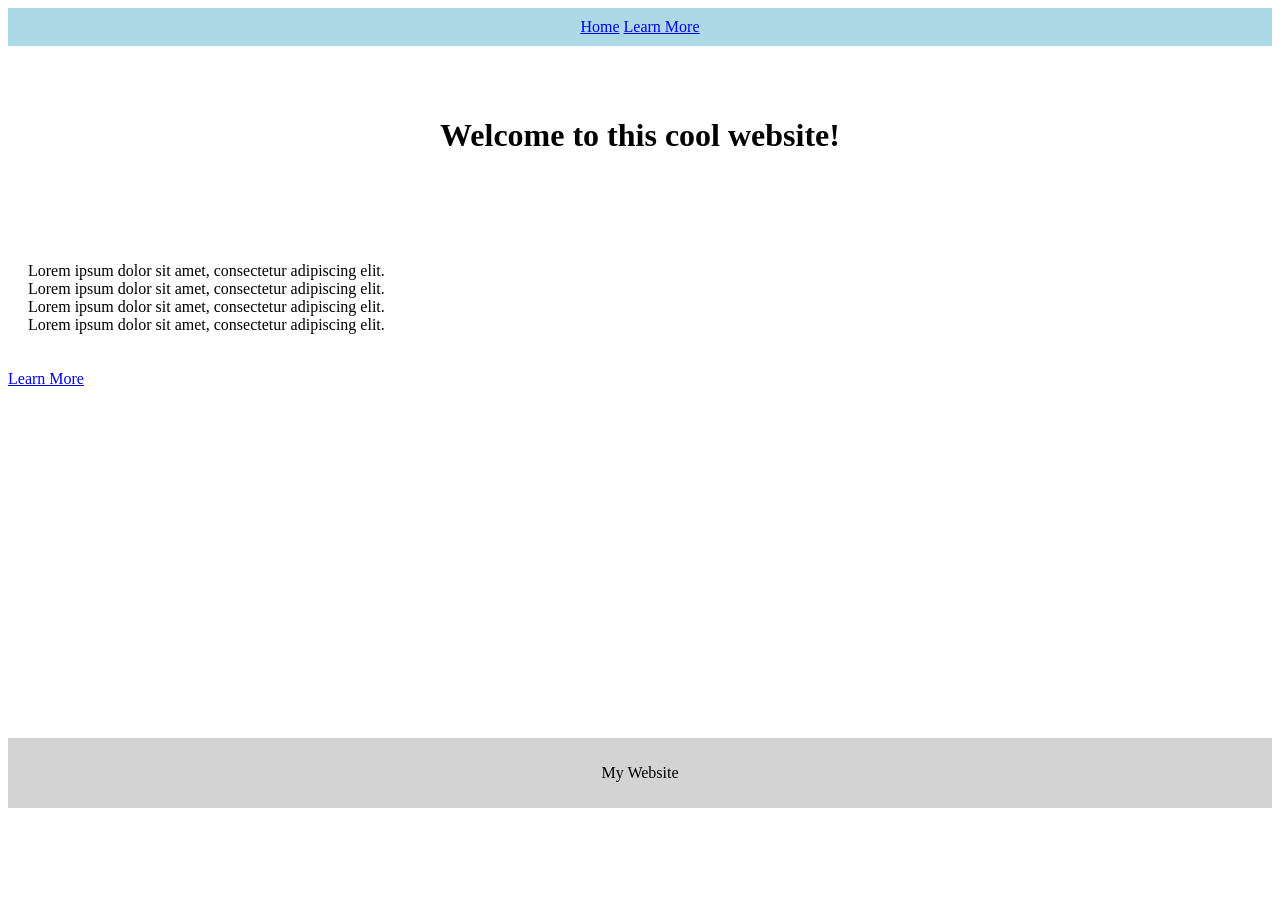
<file: index.html>
<!DOCTYPE html>
<html lang="en">
<head>
    <meta charset="UTF-8">
    <meta name="viewport" content="width=device-width, initial-scale=1.0">
    <title>Responsive Webpage</title>
    <link rel="stylesheet" href="styles.css">
</head>
<body>

    <nav>
        <a href="index.html">Home</a>
        <a href="about.html">Learn More</a>
    </nav>

    <div class="splash">
        <h1>Welcome to this cool website!</h1>
    </div>


<div class="container">
    <p>
        Lorem ipsum dolor sit amet, consectetur adipiscing elit.<br>
        Lorem ipsum dolor sit amet, consectetur adipiscing elit.<br>
        Lorem ipsum dolor sit amet, consectetur adipiscing elit.<br>
        Lorem ipsum dolor sit amet, consectetur adipiscing elit.
    </p>
</div>

    <a href="about.html">Learn More</a>

    <footer>
        <p>My Website</p>
    </footer>
    
</body>
</html>
</file>
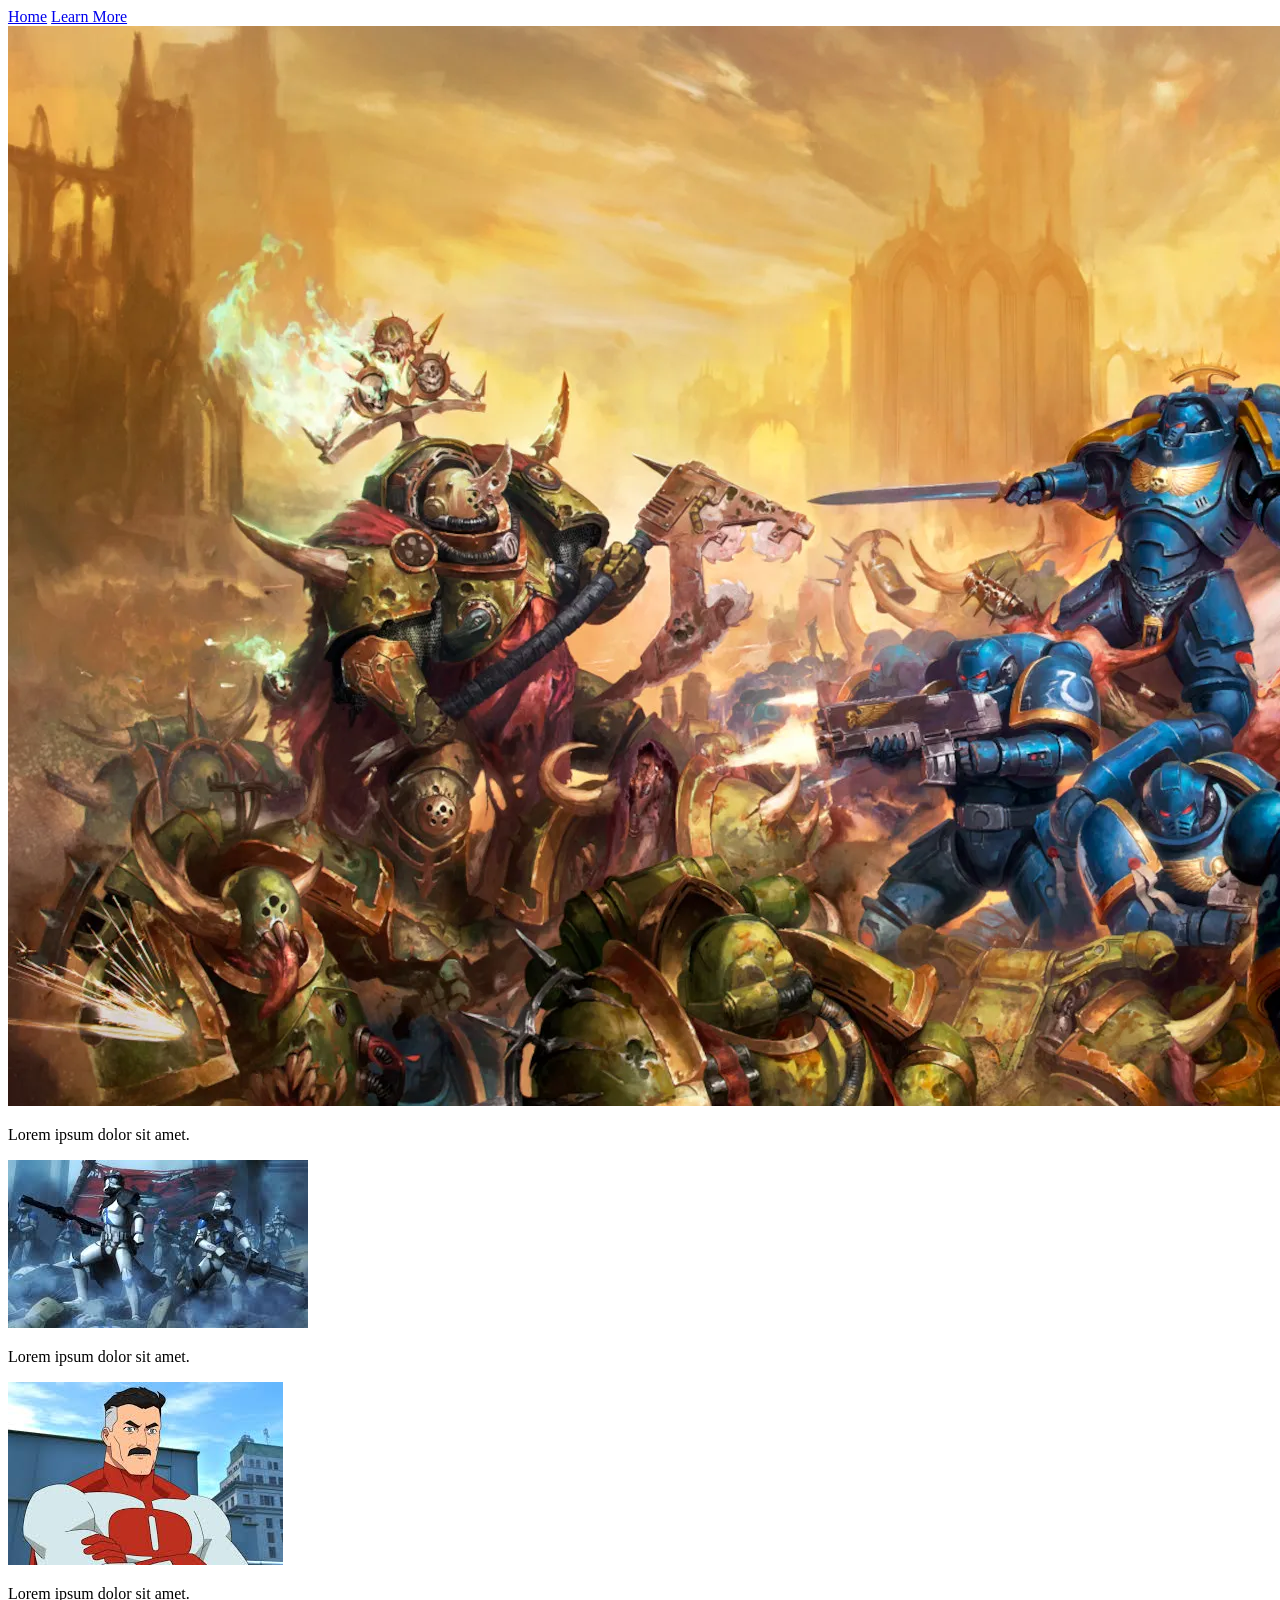
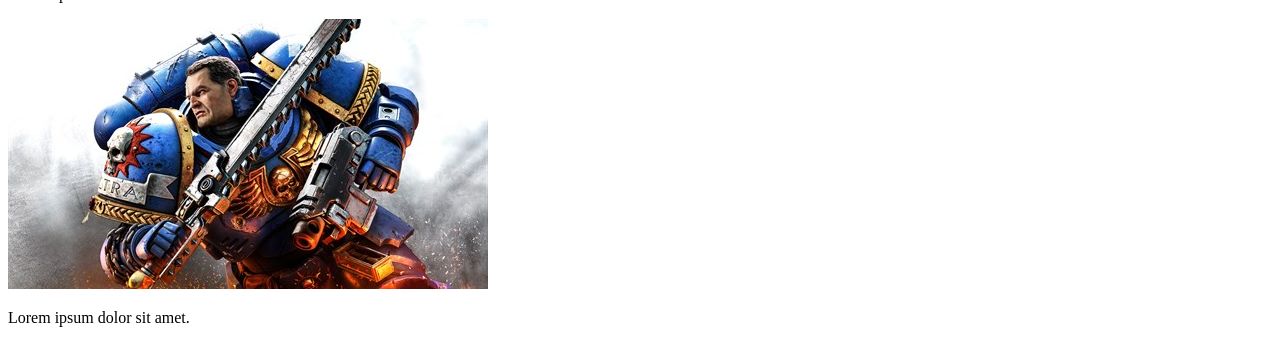
<file: about.html>
<!DOCTYPE html>
<html lang="en">
<head>
    <meta charset="UTF-8">
    <meta name="viewport" content="width=device-width, initial-scale=1.0">
    <title>About Page</title>
</head>
<body>
   
    <nav>
        <a href="index.html">Home</a>
        <a href="about.html">Learn More</a>
    </nav>

    <div class="container">


        <div class="block">
            <img src="images/40kBattle.png">
            <p>Lorem ipsum dolor sit amet.</p>
        </div>


        <div class="block">
            <img src="images/clonetrooperbattle.jpg">
            <p>Lorem ipsum dolor sit amet.</p>
        </div>


        <div class="block">
            <img src="images/omniman.jpg">
            <p>Lorem ipsum dolor sit amet.</p>
        </div>


        <div class="block">
            <img src="images/spacemarine2.jpg">
            <p>Lorem ipsum dolor sit amet.</p>
        </div>


    </div>

</body>
</html>
</file>
<file: styles.css>
.splash{
    text-align: center;
    padding: 50px;
}

.container {
    display: flex;
    padding: 20px;
}


footer {
    text-align: center;
    padding: 10px;
    background-color: lightgray;
    margin-top: 350px;
}

nav {
    background-color: lightblue;
    padding: 10px;
    text-align: center;
}

.container {
    display: flex;
}

.block {
    flex: 1;
    margin: 8px;
}

img {
    width: 100%;
}

/* Media Queries for Responsive Design */
@media (max-width: 800px) {


}

@media (min-width: 800px) {


}
</file>
